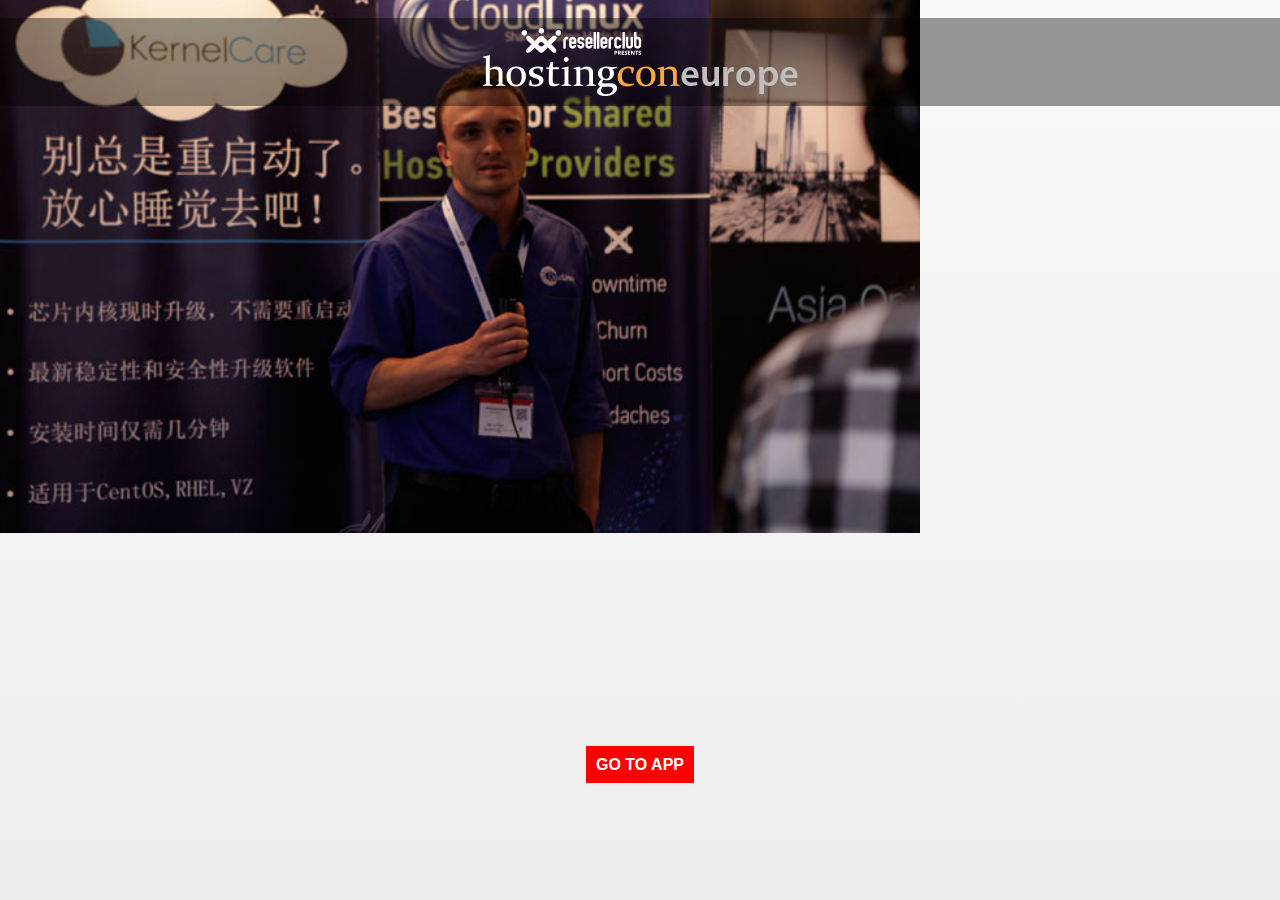
<file: platforms/android/assets/www/index.html>
<!DOCTYPE html> 
<html>
<head>
<meta charset="utf-8">
<title>RC Hostingcon</title>
<link href="style1.css" rel="stylesheet" type="text/css">
<link href="jquery-mobile/jquery.mobile-1.3.0.min.css" rel="stylesheet" type="text/css"/>
<link href='http://fonts.googleapis.com/css?family=Open+Sans:400,300,700' rel='stylesheet' type='text/css'>
<link rel="stylesheet" href="smoothslides.theme.css">
<script src="jquery-mobile/jquery-1.8.3.min.js" type="text/javascript"></script>
<script src="jquery-mobile/jquery.mobile-1.3.0.min.js" type="text/javascript"></script>
<script type="text/javascript" charset="utf-8" src="cordova.js"></script>
<script>
$(document).ready(function(){
	$(".navigationback").hide();
                $(".lines-button.x").click(function(){
                    $(".lines-button").toggleClass("close");					
                });
				$('.lines-button').click(function() {                                
				$('.navigationback').slideToggle('medium');
				var cur_img = $(this).attr('src');
			});
            });
function hidenav() {
	$(document).ready(function(){
		$(".navigationback").slideUp();
		$(".lines-button").toggleClass("close");
	});
}
</script>
<script type="text/javascript" charset="utf-8">
		document.addEventListener('deviceready', function() {

			document.addEventListener("backbutton", ShowExitDialog, false);
		
		}, false);
        function exitFromApp()
        {
            console.log("in button");
            navigator.app.exitApp();
        }
		function ShowExitDialog() {
        navigator.notification.confirm(
                ("Do you want to Exit?"), // message
                alertexit, // callback
                'RCHC', // title
                'YES,NO,GO BACK' // buttonName
        )
		function alertexit(button){

        if(button=="1" || button==1)
        {
            navigator.app.exitApp();
        }
        if(button=="3" || button==3)
        {
            navigator.app.backHistory();
        }
	}

    }
</script>
</head> 
<body>
	<script type="text/javascript" src="smoothslides.min.js"></script>
	<script type="text/javascript" src="smoothslides.js"></script>
	<script type="text/javascript">
		/* wait for images to load */
		$(window).load( function() {
			$(document).smoothSlides({
			duration: 5000,
			navigation: false,
			pagination: false,
			effect: 'panRight',
			effectEasing: 'ease-in-out'
			/* options seperated by commas */
			});
		});
		$(document).ready(function(){
		$( "body" ).click(function() {
			$.mobile.loadPage( "../www/index4.html");
		  });
		  });
	</script>
	<script>
	$(document).on("pagecreate",function(event){
	  $(window).on("orientationchange",function(){
	    console.log(window.orientation);
		if(window.orientation == 0)
		{
		  $(".ss-slide").css({"width":"800px","height":"100%","overflow":"hidden"});
		}
		else
		{
		  $(".ss-slide").css({"width":"600px","height":"100%","overflow":"hidden"});
		}
	  });                   
	});
	</script>
<style>
			.gosite{ position: absolute;top: 85%; z-index: 999; text-align: center; width: 100%; }
			.gosite a{ background: red; padding: 10px; text-decoration: none; color: #fff!important;}
			.img1{ background:url('images/11.JPG') no-repeat; width:700px; height: 600px; overflow: hidden;}
			.img2{ background:url('images/12.JPG') no-repeat; width:700px; height: 600px; overflow: hidden;}
			.img3{ background:url('images/13.JPG') no-repeat; width:700px; height: 600px; overflow: hidden;}
			.ss-slide{width:800px; height:100%; overflow:hidden;}
</style>
<div id="wrapper">
			<div style="text-align: center;width: 100%;position: absolute;top: 2%;z-index: 999;background: rgba(0,0,0,0.4);padding: 10px 0;"><img src="images/logo.png"/></div>
			<div class="demo-centering">
				<!-- markup for slideshow -->
				<div class="ss-slides">
						<div class="ss-slide">
							<img src="images/11.JPG" width="100%" height="100%"/>
						</div>
						<div class="ss-slide">
							<img src="images/12.JPG" width="100%" height="100%"/>
						</div>
						<div class="ss-slide">
							<img src="images/13.JPG" width="100%" height="100%"/>
						</div>
						<div class="ss-slide">
							<img src="images/11.JPG" width="100%" height="100%"/>
						</div>
						<div class="ss-slide" >
							<img src="images/12.JPG" width="100%" height="100%"/>
						</div>						
				</div>
			</div>
			<div class="gosite"><a href="index4.html" rel="external">GO TO APP</a></div>
</div>
</body>
</html>
</file>
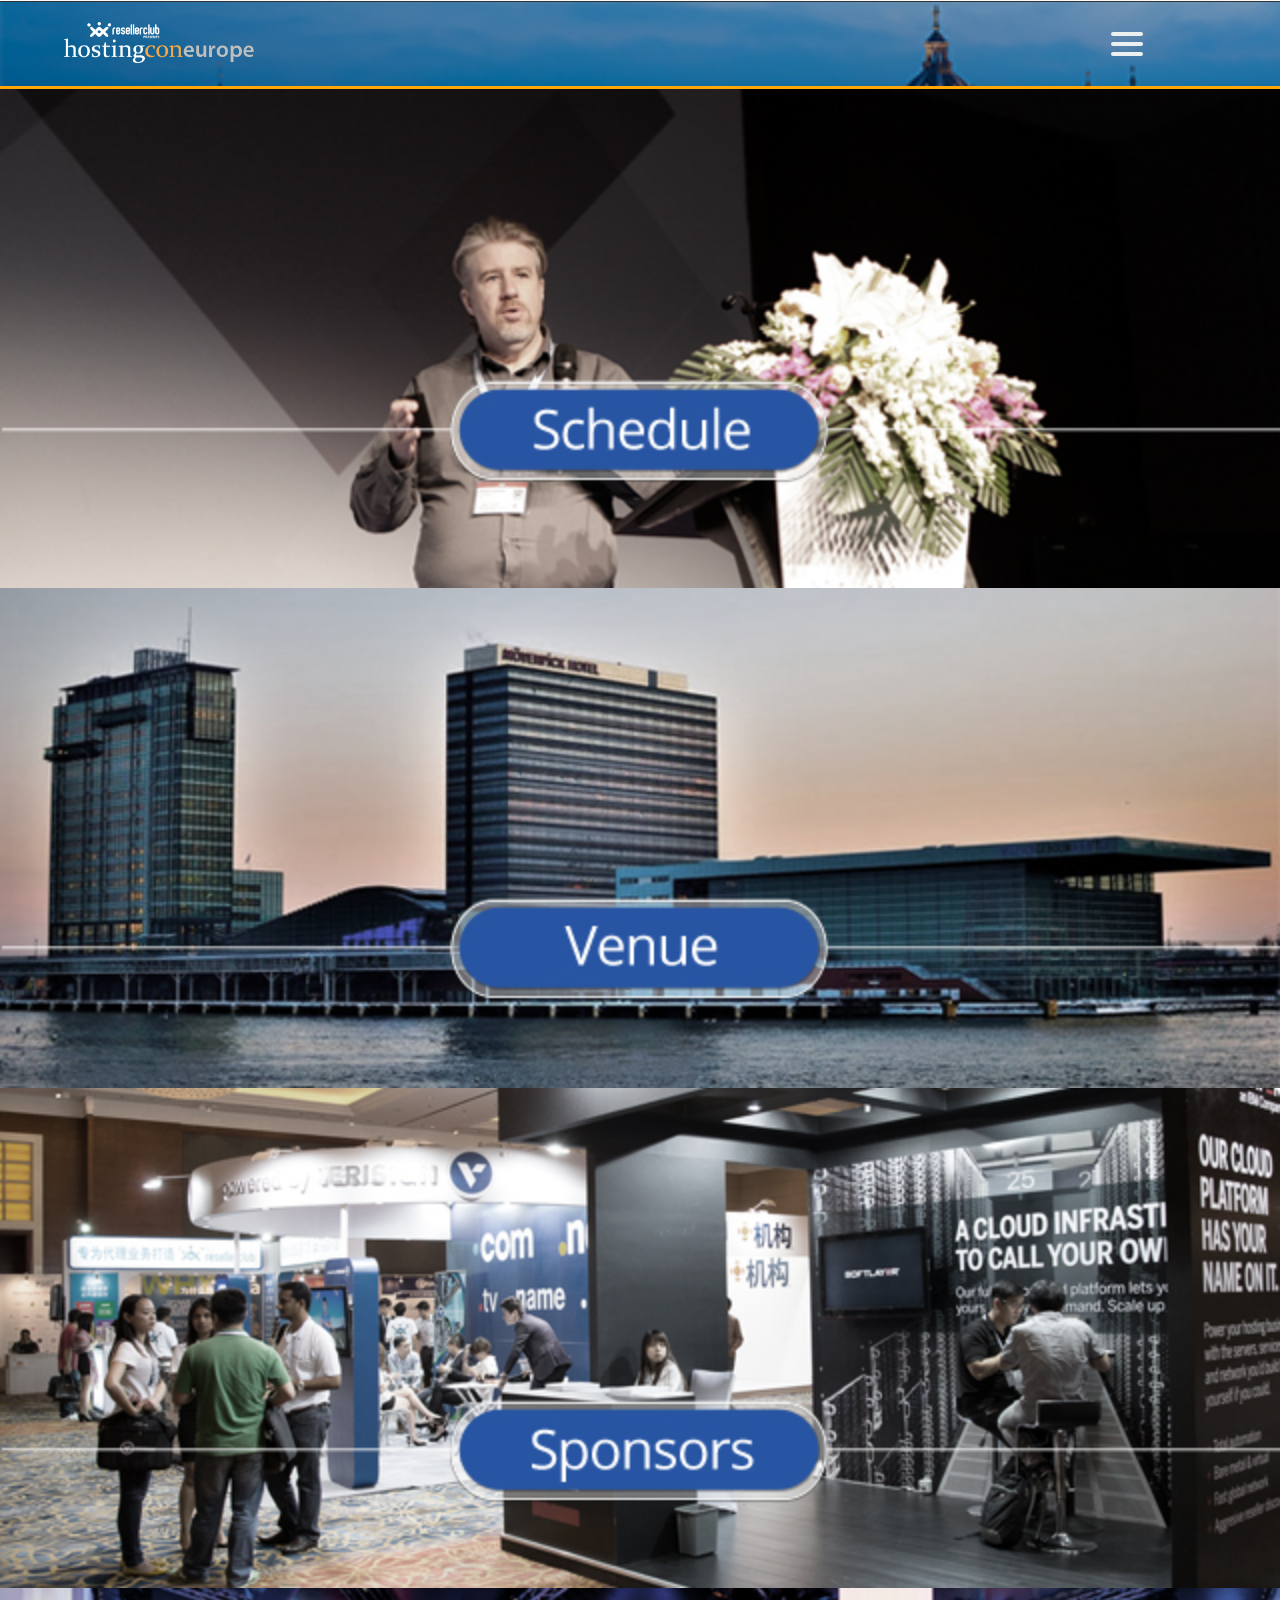
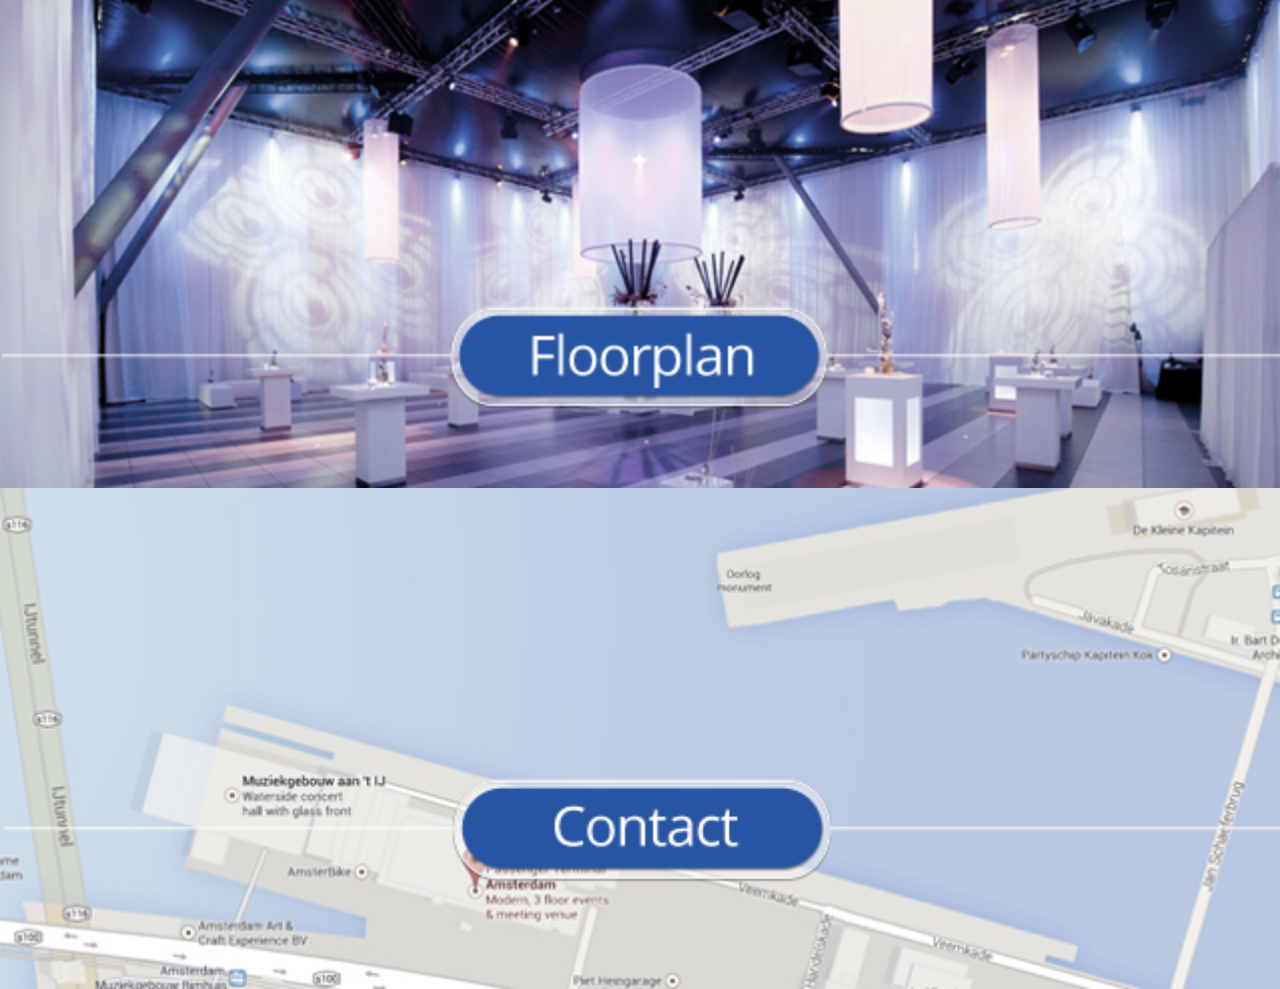
<file: platforms/android/assets/www/index4.html>
<!DOCTYPE html> 
<html>
<head>
<meta charset="utf-8">
<meta name="viewport" content="width=device-width, user-scalable=no" />
<title>RC Hostingcon</title>
<link href="style1.css" rel="stylesheet" type="text/css">
<link href="jquery-mobile/jquery.mobile-1.3.0.min.css" rel="stylesheet" type="text/css"/>
<link href='http://fonts.googleapis.com/css?family=Open+Sans:400,300,700' rel='stylesheet' type='text/css'>
<script src="jquery-mobile/jquery-1.8.3.min.js" type="text/javascript"></script>
<script src="jquery-mobile/jquery.mobile-1.3.0.min.js" type="text/javascript"></script>
<script type="text/javascript" charset="utf-8" src="cordova.js"></script>
<script type="text/javascript" charset="utf-8" src="PushNotification.js"></script>
<script>
/*$(document).ready(function(){
	$(".navigationback").hide();
                $(".lines-button.x").click(function(){
                    $(".lines-button").toggleClass("close");					
                });
				$('.lines-button').click(function() {                                
				$('.navigationback').slideToggle('medium');
				var cur_img = $(this).attr('src');
			});
            }); */
function hidenav() {
	$(document).ready(function(){
		$(".navigationback").slideUp();
		$(".lines-button").toggleClass("close");
	});
}
</script>
<script type="text/javascript" charset="utf-8">
		document.addEventListener('deviceready', function() {

			document.addEventListener("backbutton", ShowExitDialog, false);
		
		}, false);
		function init() {
			document.addEventListener("deviceready", initPushwoosh, true);
			//rest of the code
		}
        function exitFromApp()
        {
            console.log("in button");
            navigator.app.exitApp();
        }
		function ShowExitDialog() {
        navigator.notification.confirm(
                ("Do you want to Exit?"), // message
                alertexit, // callback
                'RCHC', // title
                'YES,NO,GO BACK' // buttonName
        )
		function alertexit(button){

        if(button=="1" || button==1)
        {
            navigator.app.exitApp();
        }
        if(button=="3" || button==3)
        {
            navigator.app.backHistory();
        }
	}

    }
	function initPushwoosh()
{
    var pushNotification = window.plugins.pushNotification;
 
    //set push notifications handler
    document.addEventListener('push-notification', function(event) {
        var title = event.notification.title;
        var userData = event.notification.userdata;
                                 
        if(typeof(userData) != "undefined") {
            console.warn('user data: ' + JSON.stringify(userData));
        }
                                     
        alert(title);
    });
 
    //initialize Pushwoosh with projectid: "GOOGLE_PROJECT_ID", appid : "PUSHWOOSH_APP_ID". This will trigger all pending push notifications on start.
    pushNotification.onDeviceReady({ projectid: "401525203305", appid : "7FF98-C5B3B" });
 
    //register for pushes
    pushNotification.registerDevice(
        function(status) {
            var pushToken = status;
            console.warn('push token: ' + pushToken);
        },
        function(status) {
            console.warn(JSON.stringify(['failed to register ', status]));
        }
    );
}
</script>
</head> 
<body onload="init();">
<div data-role="page" id="page" class="ui-responsive-panel">
		<div data-role="panel" id="defaultpanel" data-theme="d" data-display="push" data-position="right">
                <div data-role="controlgroup" data-corners="false">
                	<a href="#page" data-role="button" data-direction="reverse" data-rel="close">Home</a>
                    <a href="#page2" data-role="button" data-direction="reverse">Schedule</a>
                    <a href="#page3" data-role="button" data-direction="reverse">Venue</a>
                    <a href="#page4" data-role="button" data-direction="reverse">Sponsors</a>                    
					<a href="#page6" data-role="button" data-direction="reverse">Floorplan</a>
					<a href="#page7" data-role="button" data-direction="reverse">Live Feed</a>
					<a href="#page5" data-role="button" data-direction="reverse">Contact Us</a>                    				
                </div>
				<p style="position: relative;top: 10px;margin: 15px 15px 0 0; color: #fff; text-align: center; font: 400 12px 'Open Sans', sans-serif; text-shadow: none;">© 2014 ResellerClub.com</p> 
				<p style="position: relative;top: 10px;margin: 0px 15px 0 0; color: #fff; text-align: center; font: 400 12px 'Open Sans', sans-serif; text-shadow: none;">All Rights Reserved</p>
		</div>
        <div id="masthead" class="site-header padleft" role="banner" data-role="header" data-position="fixed" data-tap-toggle="false">
                            <div class="header-main lfloat">
                                <a href="#page" data-transition="slide" rel="home" onclick="hidenav();"><img src="images/logo.png" alt="Home" title="Home" width="190px"></a>                            
                            </div>
                        <div id="menubutton" class="lines-button x">
                        <a href="#defaultpanel"><span class="lines"></span></a>
                          </div>                          
                            <div class="clear"></div>
        </div>
        <div data-role="content" style="padding: 0;">	
            <ul class="homecontent">
            	<a href="#page2" data-transition="slide">
                    <li><img src="images/schedulehome.jpg" width="100%" />
                    </li>
                </a>
                <a href="#page3" data-transition="slide">
                    <li><img src="images/venuehome.jpg" width="100%" />
                    </li>
                </a>
                <a href="#page4" data-transition="slide">
                    <li><img src="images/sponsorhome.jpg" width="100%" />
                    </li>
                </a>
                <a href="#page6" data-transition="slide">
                    <li><img src="images/floorplanhome.jpg" width="100%" />
                    </li>
                </a>
                <a href="#page5" data-transition="slide">
                    <li><img src="images/contacthome.jpg" width="100%" />
                    </li>
                </a>
            </ul>
		</div>
</div>

<div data-role="page" id="page2">
	<div data-role="panel" id="defaultpanel" data-theme="d" data-display="push" data-position="right">
                <div data-role="controlgroup" data-corners="false">
                	<a href="#page" data-role="button" data-direction="reverse" >Home</a>
                    <a href="#page2" data-role="button" data-direction="reverse" data-rel="close">Schedule</a>
                    <a href="#page3" data-role="button" data-direction="reverse">Venue</a>
                    <a href="#page4" data-role="button" data-direction="reverse">Sponsors</a>                    
					<a href="#page6" data-role="button" data-direction="reverse">Floorplan</a>
					<a href="#page7" data-role="button" data-direction="reverse">Live Feed</a>
					<a href="#page5" data-role="button" data-direction="reverse">Contact Us</a>                    				
                </div>
				<p style="position: relative;top: 10px;margin: 15px 15px 0 0; color: #fff; text-align: center; font: 400 12px 'Open Sans', sans-serif; text-shadow: none;">© 2014 ResellerClub.com</p> 
				<p style="position: relative;top: 10px;margin: 0px 15px 0 0; color: #fff; text-align: center; font: 400 12px 'Open Sans', sans-serif; text-shadow: none;">All Rights Reserved</p>
		</div>
	<div id="masthead1" class="site-header leftzero clear" data-role="header" data-position="fixed" data-tap-toggle="false">
                            <div class="header-main lfloat">
                            	<a href="#page" data-icon="back" onclick="hidenav();" data-direction="reverse"><img src="images/icon-ios7-arrow-back-128.png" width="40px" style="float: left;;"/><img src="images/logo.png" alt="Home" title="Home" width="190px"></a>                            
                            </div>
                        <div id="menubutton" class="lines-button x">
                        <a href="#defaultpanel">
                            <span class="lines"></span></a>
      </div>                          
                            <div class="clear"></div>
  </div>
  
         <script>
         $(function(){
    $('.tab-section').hide();
    $('#tabs a').bind('click', function(e){
        $('#tabs a.current').removeClass('current');
        $('.tab-section:visible').hide();
        $(this.hash).show();
        $(this).addClass('current');
        e.preventDefault();
    }).filter(':first').click();
});
$(function() {
			$(".tabrow li").click(function(e) {
			  e.preventDefault();
			  $(".tabrow li").removeClass("selected");
			  $(this).addClass("selected");
			});
});
</script>
	<div data-role="content" id="post-24" >
            <div class="schleft">
                <div id="tabs" >
                    <ul class="tabrow">
                        <li class="selected"><a href="#tab-1">DAY 1</a></li>
                        <li><a href="#tab-2">DAY 2</a></li>
                    </ul>
                    <div id="tab-1" class="tab-section">
                            <div class="details1"><div class="timing">8:30 AM</div><div class="schtext">Registration & Exhibition Hall Opens</div><div class="schtext">Coffee Break</div></div>
                            <div class="details1"><div class="timing">9:30 AM</div><div class="schtext1">Opening & Keynote Session</div></div>
                            <div class="details1"><div class="timing">11:00 AM</div><div class="schtext">Session 1a</div><div class="schtext">Session 1b</div></div>
                            <div class="details1"><div class="timing">12:00 PM</div><div class="schtext1">Lunch</div></div>
                            <div class="details1"><div class="timing">1:00 PM</div><div class="schtext">Session 2a</div><div class="schtext">Session 2b</div></div>
                            <div class="details1"><div class="timing">2:00 PM</div><div class="schtext">Session 3a</div><div class="schtext">Session 3b</div></div>
                            <div class="details1"><div class="timing">3:00 PM</div><div class="schtext1">Coffee Break</div></div>
                            <div class="details1"><div class="timing">2:00 PM</div><div class="schtext">Session 4a</div><div class="schtext">Session 4b</div></div>
                            <div class="detailslas"><div class="timing">4:30 - 6:30 PM</div><div class="schtext1">Opening Reception – Networking Event (in EXPO Hall)</div></div>
                    </div>
                    <div id="tab-2" class="tab-section">
                        <div class="details1"><div class="timing">8:30 AM</div><div class="schtext">Registration & Exhibition Hall Opens</div><div class="schtext">Coffee Break</div></div>
                            <div class="details1"><div class="timing">9:00 AM</div><div class="schtext1">Keynote Session</div></div>
                            <div class="details1"><div class="timing">10:00 AM</div><div class="schtext">Session 5a</div><div class="schtext">Session 5b</div></div>
                            <div class="details1"><div class="timing">11:00 AM</div><div class="schtext">Session 6a</div><div class="schtext">Session 6b</div></div>
                            <div class="details1"><div class="timing">12:00 PM</div><div class="schtext1">Lunch</div></div>
                            <div class="details1"><div class="timing">1:00 PM</div><div class="schtext">Session 7a</div><div class="schtext">Session 7b</div></div>
                            <div class="details1"><div class="timing">2:00 PM</div><div class="schtext">Session 8a</div><div class="schtext">Session 8b</div></div>
                            <div class="details1"><div class="timing">3:00 PM</div><div class="schtext1">Coffee Break</div></div>
                            <div class="details1"><div class="timing">3:30 PM (in Keynote Hall):</div><div class="schtext1">Raffle Giveaway</div></div>
                            <div class="detailslas"><div class="timing">4:30 PM</div><div class="schtext1">Conference ends</div></div>
                    </div>
                </div>
            </div>	
	</div>
</div>
<div data-role="page" id="page3">
	<div data-role="panel" id="defaultpanel" data-theme="d" data-display="push" data-position="right">
                <div data-role="controlgroup" data-corners="false">
                	<a href="#page" data-role="button" data-direction="reverse" >Home</a>
                    <a href="#page2" data-role="button" data-direction="reverse">Schedule</a>
                    <a href="#page3" data-role="button" data-direction="reverse" data-rel="close">Venue</a>
                    <a href="#page4" data-role="button" data-direction="reverse">Sponsors</a>                    
					<a href="#page6" data-role="button" data-direction="reverse">Floorplan</a>
					<a href="#page7" data-role="button" data-direction="reverse">Live Feed</a>
					<a href="#page5" data-role="button" data-direction="reverse">Contact Us</a>                    				
                </div>
				<p style="position: relative;top: 10px;margin: 15px 15px 0 0; color: #fff; text-align: center; font: 400 12px 'Open Sans', sans-serif; text-shadow: none;">© 2014 ResellerClub.com</p> 
				<p style="position: relative;top: 10px;margin: 0px 15px 0 0; color: #fff; text-align: center; font: 400 12px 'Open Sans', sans-serif; text-shadow: none;">All Rights Reserved</p>
		</div>
	<div id="masthead1" class="site-header leftzero" role="banner" data-role="header" data-position="fixed" data-tap-toggle="false">
                            <div class="header-main lfloat">
                            	<a href="#page" data-icon="back" onclick="hidenav();" data-direction="reverse"><img src="images/icon-ios7-arrow-back-128.png" width="40px" style="float: left;;"/><img src="images/logo.png" alt="Home" title="Home" width="190px"></a>                            
                            </div>
                        <div id="menubutton" class="lines-button x">
                        <a href="#defaultpanel">
                            <span class="lines"></span></a>
                          </div>                          
                            <div class="clear"></div>
  </div>
	<div data-role="content" id="post-84">	
		<link href='jquery-mobile/responsiveslides.css' rel='stylesheet' type='text/css' />
<script src="jquery-mobile/responsiveslides.min.js" type="text/javascript"></script>
<script>
$(document).ready(function(){
  $("#slider").responsiveSlides({
 auto: true,             // Boolean: Animate automatically, true or false
  speed: 500,            // Integer: Speed of the transition, in milliseconds
  timeout: 4000,          // Integer: Time between slide transitions, in milliseconds
  pager: false,           // Boolean: Show pager, true or false
  nav: false,             // Boolean: Show navigation, true or false
  random: false,          // Boolean: Randomize the order of the slides, true or false
  pause: false,           // Boolean: Pause on hover, true or false
  pauseControls: true,    // Boolean: Pause when hovering controls, true or false
  prevText: "Previous",   // String: Text for the "previous" button
  nextText: "Next",       // String: Text for the "next" button
  maxwidth: "",           // Integer: Max-width of the slideshow, in pixels
  navContainer: "",       // Selector: Where controls should be appended to, default is after the 'ul'
  manualControls: "",     // Selector: Declare custom pager navigation
  namespace: "rslides",   // String: Change the default namespace used
  before: function(){},   // Function: Before callback
  after: function(){},    // Function: After callback
});
  });
</script>
            <div class="attendrightnew1">
            <div class="atitlelite"><span class="atitle">Venue</span></div> 
         <div class="venuewrap">
         <ul id="slider" class="rslides">
            <li><img src="images/slider12.jpg" /></li>
            <li><img src="images/1.jpg" /></li>
            <li><img src="images/2.jpg" /></li>
            <li><img src="images/3.jpg" /></li>
        </ul>
       </div>
       </div>
            <div class="attendleft">                
                <div class="acontent_venue">An aesthetically pleasing example of modern architecture, the PTA is located within easy walking distance of the city centre and offers easy accessibility via train, tram and car. Its glass structure creates a transparent and open ambiance, with beautiful views of the IJ River and plenty of networking space.</div>
                <div class="acontent_venue">The PTA (Passenger Terminal Amsterdam) was opened in 1970 to provide a dock and welcome center for over 150cruise ships arriving in the Netherlands each year, and it continues to play a vital role in welcoming 300,000 visitors to Amsterdam annually. The building was redesigned in 1997 and was built to represent the convergence of land and water, making it the first successful, multi-functional terminal in Europe. It’s a beautiful example of modern architecture set in a historical location, and a perfect location for conferences of all sizes.</div>              
                </div>	
	</div>
</div>

<div data-role="page" id="page4">
	<div data-role="panel" id="defaultpanel" data-theme="d" data-display="push" data-position="right">
                <div data-role="controlgroup" data-corners="false">
                	<a href="#page" data-role="button" data-direction="reverse" >Home</a>
                    <a href="#page2" data-role="button" data-direction="reverse">Schedule</a>
                    <a href="#page3" data-role="button" data-direction="reverse" >Venue</a>
                    <a href="#page4" data-role="button" data-direction="reverse" data-rel="close">Sponsors</a>                    
					<a href="#page6" data-role="button" data-direction="reverse">Floorplan</a>
					<a href="#page7" data-role="button" data-direction="reverse">Live Feed</a>
					<a href="#page5" data-role="button" data-direction="reverse">Contact Us</a>                    				
                </div>
				<p style="position: relative;top: 10px;margin: 15px 15px 0 0; color: #fff; text-align: center; font: 400 12px 'Open Sans', sans-serif; text-shadow: none;">© 2014 ResellerClub.com</p> 
				<p style="position: relative;top: 10px;margin: 0px 15px 0 0; color: #fff; text-align: center; font: 400 12px 'Open Sans', sans-serif; text-shadow: none;">All Rights Reserved</p>
		</div>
	<div id="masthead1" class="site-header leftzero" role="banner" data-role="header" data-position="fixed" data-tap-toggle="false">
                            <div class="header-main lfloat">
                            	<a href="#page" data-icon="back" onclick="hidenav();" data-direction="reverse"><img src="images/icon-ios7-arrow-back-128.png" width="40px" style="float: left;;"/><img src="images/logo.png" alt="Home" title="Home" width="190px"></a>                            
                            </div>
                        <div id="menubutton" class="lines-button x">
                        <a href="#defaultpanel">
                            <span class="lines"></span></a>
                          </div>                          
                            <div class="clear"></div>
  </div>
<div id="post-20" class="ui-content">
   
    <div class="e_logos">
            <div class="exhibit_title1"><span class="atitle2">Sponsors</span>
                            <div class="exhi_home1 lfloat clear"><a class="#"/*inline cboxElement*/ href="#" ><div class="logo_title">Organiser</div><img src="images/resellerlogo.jpg"></a></div>
                            <div class="exhi_home1 lfloat rzero"><a class="#"/*inline cboxElement*/ href="#" ><div class="logo_title">Diamond</div><img src="images/leaseweb.jpg"></a></div>
                            <div class="exhi_home1 clear lfloat"><a class="#"/*inline cboxElement*/ href="#" ><div class="logo_title">Gold</div><img src="images/cpanel.jpg"></a></div>
                            <div class="exhi_home1 lfloat rzero"><a class="#"/*inline cboxElement*/ href="#" ><div class="logo_title">Gold</div><img src="images/dudamobile.jpg"></a></div>
                            <div class="exhi_home1 clear lfloat"><a class="#"/*inline cboxElement*/ href="#" ><div class="logo_title">Silver</div><img src="images/marketlogo.jpg"></a></div>
                            <div class="exhi_home1 lfloat rzero"><a class="#"/*inline cboxElement*/ href="#" ><div class="logo_title">Silver</div><img src="images/nsfocus.jpg"></a></div>
                             <div class="exhi_home1 lfloat clear"><a class="#"/*inline cboxElement*/ href="#" ><div class="logo_title">Silver</div><img src="images/cloudlinux.jpg"></a></div>
                            <div class="exhi_home1 lfloat rzero"><a class="#"/*inline cboxElement*/ href="#" ><div class="logo_title">Silver</div><img src="images/gomobi.jpg"></a></div>
                             <div class="exhi_home1 lfloat clear"><a class="#"/*inline cboxElement*/ href="#" ><div class="logo_title">Silver</div><img src="images/interworx.jpg"></a></div>
                            <div class="exhi_home1 lfloat rzero"><a class="#"/*inline cboxElement*/ href="#" ><div class="logo_title">Silver</div><img src="images/epages.jpg"></a></div>
                             <div class="exhi_home1 lfloat clear"><a class="#"/*inline cboxElement*/ href="#" ><div class="logo_title">Silver</div><img src="images/soft.jpg"></a></div>
                             
            </div>
			</div><div class="floor1" data-content="Here is a caption"><a class="group1" href="images/floor1.jpg" title="View Floorplan"><div class="overlay"><div class="overlay_text">VIEW FLOORPLAN</div>
                        
                    </div></a>
            <a class="group1" href="images/floor2.jpg" title="Promenade Deck" style="display: none;"></a></div>
    
</div>

</div>

	
</div>

</div>
            
<div data-role="page" id="page5">
	<div data-role="panel" id="defaultpanel" data-theme="d" data-display="push" data-position="right">
                <div data-role="controlgroup" data-corners="false">
                	<a href="#page" data-role="button" data-direction="reverse" >Home</a>
                    <a href="#page2" data-role="button" data-direction="reverse">Schedule</a>
                    <a href="#page3" data-role="button" data-direction="reverse">Venue</a>
                    <a href="#page4" data-role="button" data-direction="reverse" >Sponsors</a>                    
					<a href="#page6" data-role="button" data-direction="reverse">Floorplan</a>
					<a href="#page7" data-role="button" data-direction="reverse">Live Feed</a>
					<a href="#page5" data-role="button" data-direction="reverse" data-rel="close">Contact Us</a>                    				
                </div>
				<p style="position: relative;top: 10px;margin: 15px 15px 0 0; color: #fff; text-align: center; font: 400 12px 'Open Sans', sans-serif; text-shadow: none;">© 2014 ResellerClub.com</p> 
				<p style="position: relative;top: 10px;margin: 0px 15px 0 0; color: #fff; text-align: center; font: 400 12px 'Open Sans', sans-serif; text-shadow: none;">All Rights Reserved</p>
		</div>
	<div id="masthead1" class="site-header leftzero" role="banner" data-role="header" data-position="fixed" data-tap-toggle="false">
                            <div class="header-main lfloat">
                            	<a href="#page" data-icon="back" onclick="hidenav();" data-direction="reverse"><img src="images/icon-ios7-arrow-back-128.png" width="40px" style="float: left;;"/><img src="images/logo.png" alt="Home" title="Home" width="190px"></a>                            
                            </div>
                        <div id="menubutton" class="lines-button x">
                        <a href="#defaultpanel">
                            <span class="lines"></span></a>
                          </div>                          
                            <div class="clear"></div>
  </div>
	<div data-role="content" id="post-84">	
		            <div class="contactleft">
                <div class="atitlelite">Contact <span class="atitle">Us</span></div>
                <div class="contact_detail">
                    <div class="contact_wrap">
                        <div class="contact_left">
                            <div class="contact_title">Telephone:</div>
                            <div class="cont_content">(513) 322-5600 [Within USA]<br />
                                                        (877) 463-8468 [Within USA]<br />
                                                        +1 (513) 322-5600 [International]<br />
                                                        +91 (22) 3079 7637
                            </div>
                            <div class="contact_title">Address:</div>
                            <div class="cont_content">iNET Interactive<br />
                                                        9100 West Chester Towne Centre Road<br />
                                                        Suite 200<br />
                                                        West Chester, OH 45069<br />
                            </div>
                        </div>
                        <div class="contact_right">
                            <div class="contact_title">Fax:</div>
                            <div class="cont_content">(513) 322-5601 [Within USA]<br />
                                                        +1 (513) 322-5601 [International]<br />
                            </div>
                            <div class="contact_title">General Questions Email:</div>
                            <div class="cont_content"><a href="mailto:&#105;&#110;&#102;&#111;&#064;&#104;&#111;&#115;&#116;&#105;&#110;&#103;&#099;&#111;&#110;&#046;&#099;&#111;&#109;">&#105;&#110;&#102;&#111;&#064;&#104;&#111;&#115;&#116;&#105;&#110;&#103;&#099;&#111;&#110;&#046;&#099;&#111;&#109;</a><br />
                                                      For HostingCon China, Europe & India:<a href="mailto:&#105;&#110;&#102;&#111;&#064;&#114;&#099;&#045;&#104;&#111;&#115;&#116;&#105;&#110;&#103;&#099;&#111;&#110;&#046;&#099;&#111;&#109;">&#105;&#110;&#102;&#111;&#064;&#114;&#099;&#045;&#104;&#111;&#115;&#116;&#105;&#110;&#103;&#099;&#111;&#110;&#046;&#099;&#111;&#109;</a><br />
                            </div>
                        </div>
                    </div>
                </div>
            </div>		
	</div>
	</div>

<div data-role="page" id="page6" >
	<div data-role="panel" id="defaultpanel" data-theme="d" data-display="push" data-position="right">
                <div data-role="controlgroup" data-corners="false">
                	<a href="#page" data-role="button" data-direction="reverse" >Home</a>
                    <a href="#page2" data-role="button" data-direction="reverse">Schedule</a>
                    <a href="#page3" data-role="button" data-direction="reverse">Venue</a>
                    <a href="#page4" data-role="button" data-direction="reverse">Sponsors</a>                    
					<a href="#page6" data-role="button" data-direction="reverse" data-rel="close">Floorplan</a>
					<a href="#page7" data-role="button" data-direction="reverse">Live Feed</a>
					<a href="#page5" data-role="button" data-direction="reverse">Contact Us</a>                    				
                </div>
				<p style="position: relative;top: 10px;margin: 15px 15px 0 0; color: #fff; text-align: center; font: 400 12px 'Open Sans', sans-serif; text-shadow: none;">© 2014 ResellerClub.com</p> 
				<p style="position: relative;top: 10px;margin: 0px 15px 0 0; color: #fff; text-align: center; font: 400 12px 'Open Sans', sans-serif; text-shadow: none;">All Rights Reserved</p>
		</div>
	<div id="masthead1" class="site-header leftzero" role="banner" data-role="header" data-position="fixed" data-tap-toggle="false">
                            <div class="header-main lfloat">
                           	  <a href="#page" data-icon="back" onclick="hidenav();" data-direction="reverse"><img src="images/icon-ios7-arrow-back-128.png" width="40px" style="float: left;;"/><img src="images/logo.png" alt="Home" title="Home" width="190px"></a>                            
                            </div>
                        <div id="menubutton" class="lines-button x">
                        <a href="#defaultpanel">
                            <span class="lines"></span></a>
                          </div>                          
                            <div class="clear"></div>
  </div>
	<div data-role="content" id="post-24">
            <div class="schleft">
                <div class="atitlesch"><span class="atitle">Floorplan</span></div>
                <div class="floor_1"><img src="images/floorss1.jpg" /></div><div style="font: 400 1.2em 'Open Sans', sans-serif; color: #fff; clear: both; text-align: center; margin-top: 10px;">MAIN DECK</div>
				<div class="floor_1"><img src="images/floor2ss.jpg" /></div><div style="font: 400 1.2em 'Open Sans', sans-serif; color: #fff; clear: both; text-align: center; margin-top: 10px;">PROMENADE DECK</div>
                
            </div>		
	</div>
</div>
<div data-role="page" id="page7">
	
	<div data-role="panel" id="defaultpanel" data-theme="d" data-display="push" data-position="right">
                <div data-role="controlgroup" data-corners="false">
                	<a href="#page" data-role="button" data-direction="reverse" data-rel="close">Home</a>
                    <a href="#page2" data-role="button" data-direction="reverse">Schedule</a>
                    <a href="#page3" data-role="button" data-direction="reverse">Venue</a>
                    <a href="#page4" data-role="button" data-direction="reverse">Sponsors</a>                    
					<a href="#page6" data-role="button" data-direction="reverse">Floorplan</a>
					<a href="#page7" data-role="button" data-direction="reverse" data-rel="close">Live Feed</a>
					<a href="#page5" data-role="button" data-direction="reverse">Contact Us</a>                    				
                </div>
				<p style="position: relative;top: 10px;margin: 15px 15px 0 0; color: #fff; text-align: center; font: 400 12px 'Open Sans', sans-serif; text-shadow: none;">© 2014 ResellerClub.com</p> 
				<p style="position: relative;top: 10px;margin: 0px 15px 0 0; color: #fff; text-align: center; font: 400 12px 'Open Sans', sans-serif; text-shadow: none;">All Rights Reserved</p>
		</div>
	<div id="masthead1" class="site-header leftzero" role="banner" data-role="header" data-position="fixed" data-tap-toggle="false">
                            <div class="header-main lfloat">
                           	  <a href="#page" data-icon="back" onclick="hidenav();" data-direction="reverse"><img src="images/icon-ios7-arrow-back-128.png" width="40px" style="float: left;;"/><img src="images/logo.png" alt="Home" title="Home" width="190px"></a>                            
                            </div>
					<div id="menubutton" class="lines-button x">
                        <a href="#defaultpanel">						                        
                            <span class="lines"></span></a>
                          </div>                         
                            <div class="clear"></div>
  </div>
	<div data-role="content" id="post-feed" >
            <div class="schleft">
                <div class="atitlesch"><span class="atitle">Live Feed</span></div>
                <div class="pageWrapper contactPageWrapper">
						<!-- map starts -->
						<center><div class="contactMapWrapper">
						 
						 <a class="twitter-timeline" data-dnt="true" href="https://twitter.com/hostingcon" data-widget-id="497290495769321473" >Tweets by @hostingcon</a>
<script>!function(d,s,id){var js,fjs=d.getElementsByTagName(s)[0],p=/^http:/.test(d.location)?'http':'https';if(!d.getElementById(id)){js=d.createElement(s);js.id=id;js.src=p+"://platform.twitter.com/widgets.js";fjs.parentNode.insertBefore(js,fjs);}}(document,"script","twitter-wjs");</script>
						</div></center>
						<!-- map ends --> 
				</div>
                
            </div>		
	</div>
</div>

</body>
</html>
</file>
<file: platforms/android/assets/www/style1.css>
@charset "utf-8";
/* CSS Document */
html, body, div, span, object, iframe,
h1, h2, h3, h4, h5, h6, p, blockquote, pre,
abbr, address, cite, code,
del, dfn, em, img, ins, kbd, q, samp,
small, strong, sub, sup, var,
b, i,
dl, dt, dd, ol, ul, li,
fieldset, form, label, legend,
table, caption, tbody, tfoot, thead, tr, th, td,
article, aside, canvas, details, figcaption, figure, 
footer, header, hgroup, menu, nav, section, summary,
time, mark, audio, video {
    margin:0;
    padding:0;
    border:0;
    outline:0;
    font-size:100%;
    vertical-align:baseline;
    background:transparent;
}

article,aside,details,figcaption,figure,
footer,header,hgroup,menu,nav,section { 
    display:block;
}

nav ul {
    list-style:none;
}

blockquote, q {
    quotes:none;
}

blockquote:before, blockquote:after,
q:before, q:after {
    content:'';
    content:none;
}

a {
    margin:0;
    padding:0;
    font-size:100%;
    vertical-align:baseline;
    background:transparent;
}

/* change colours to suit your needs */
ins {
    background-color:#ff9;
    color:#000;
    text-decoration:none;
}

/* change colours to suit your needs */
mark {
    background-color:#ff9;
    color:#000; 
    font-style:italic;
    font-weight:bold;
}

del {
    text-decoration: line-through;
}

abbr[title], dfn[title] {
    border-bottom:1px dotted;
    cursor:help;
}

table {
    border-collapse:collapse;
    border-spacing:0;
}

/* change border colour to suit your needs */
hr {
    display:block;
    height:1px;
    border:0;   
    border-top:1px solid #cccccc;
    margin:1em 0;
    padding:0;
}

input, select {
    vertical-align:middle;
}


body {
    line-height:0; z-index:1; background: #000;
}
.wrapper{ width: 90%;}
.ui-bar-a{ background:#00152e; border:none;}
#masthead{background: #000 url(images/homeback.jpg) no-repeat top; background-size:cover; padding: 20px 0 20px 0; border-bottom: 3px rgb(255, 167, 6) solid; width: 95.3%; position: fixed; top: 0;}
#masthead1{background: #000 url(images/homeback.jpg) no-repeat top; background-size:cover; padding: 20px 0 20px 0; border-bottom: 3px rgb(255, 167, 6) solid; width: 100%; position: fixed; top: 0;}
.lines-button.x{display: none;}
.lines-button.x{display: block;}
.ui-mobile [data-role="dialog"], .ui-page, .ui-mobile .ui-page-active {
      overflow: hidden;
      -webkit-backface-visibility: hidden;
}
#menubutton {
  display: block;
  background: none;
  width: 15%; float: right;
}
#defaultpanel{width:17em; position: fixed; top: 0; background: #5393c5; z-index: 0;}
.lines-button {
  transition: .3s;
  cursor: pointer;
  border-radius: 0.57143rem;
  -webkit-border-radius: 0.57143rem;
  -moz-border-radius: 0.57143rem;
  outline: none;
  /* */
}

.ui-btn-inner{padding: 30px;}
@media all and (min-width: 36em){
	.ui-btn-inner{padding: 20px;}
}
@media all and (min-width: 50em){
	.ui-btn-inner{padding: 20px;}
}

.padleft{padding-left:5% !important;}
#menubutton a{display:block; padding: 10px 0;}
.lines-button:hover {
  opacity: 1;
}
.lines-button:active {
  transition: 0;
}

.lines {
  display: inline-block;
  width: 2em;
  height: 0.25em;
  background: #ecf0f1;
  border-radius: 3em;
  -webkit-border-radius: 3em;
  -moz-border-radius: 3em; 
  transition: 0.3s;
  position: relative;
  margin: 10px;
}
.lines:before, .lines:after {
  display: inline-block;
  width: 2em;
  height: 0.25em;
  background: #ecf0f1;
  border-radius: 3em;
  -webkit-border-radius: 3em;
  -moz-border-radius: 3em;
  transition: 0.3s;
  position: absolute;
  left: 0;
  content: '';
  -webkit-transform-origin: 0.28571rem center;
  transform-origin: 0.28571rem center;
}
.lines:before {
  top: 0.6em;
}
.lines:after {
  top: -0.6em;
}

/*.lines-button.x.close .lines {
  background: transparent;
}
.lines-button.x.close .lines:before, .lines-button.x.close .lines:after {
  -webkit-transform-origin: 50% 50%;
  transform-origin: 50% 50%;
  top: 0;
}
.lines-button.x.close .lines:before {
  -webkit-transform: rotate3d(0, 0, 1, 45deg);
  transform: rotate3d(0, 0, 1, 45deg);
}
.lines-button.x.close .lines:after {
  -webkit-transform: rotate3d(0, 0, 1, -45deg);
  transform: rotate3d(0, 0, 1, -45deg);
}*/
.header-main a img{ max-width:85%;}
.header-main{ width: 80%;}

.clear{ clear:both;}
.lfloat{ float:left;}
.rfloat{ float:right;}
.leftzero{ padding-left: 0; width:95%;}
.martop{margin-top:80px;}

/*Nav*/
.navigationback{background: #faa847; background: #faa847;position: absolute;z-index: 100;width: 100%;}
.nav{list-style-type: none;}
.navigationback ul{ margin:84px 0 0 0; border:0; padding:0; position:fixed; width:100%; top: 0;}

ul.nav li{float: left;}
ul.nav li a{padding: 10px 20px; display:block; font: 300 0.8em 'Open Sans', sans-serif;}
.menubar{display: block; width: 15%;}
    .the_menu li {
        display: block;
        clear: both;
        float: right;
        width: 100%;
        border-bottom: 1px solid #D9A108;
        background-color: #faa847;
        list-style-type: none;
        }
    .the_menu li a{
        color: #000000;
        display: block;
        text-decoration: none;
        text-align: left;
        font: 700 100% 'Open Sans', sans-serif;
        padding: 10px;
        }
.ui-link{ color: #000 !important;}
.homecontent{padding:0;}
.homecontent li{ list-style-type:none;}
.homecontent li a{  text-decoration:none;}
.schedulehome{ background:url(images/schedulehome.jpg) no-repeat; background-size:cover; height:140px; width:100%}
.venuehome{ background:url(images/venuehome.jpg) no-repeat; background-size:cover; height:140px; width:100%}
.floorplanhome{ background:url(images/floorplanhome.jpg) no-repeat; background-size:cover; height:140px; width:100%}
.contacthome{ background:url(images/contacthome.jpg) no-repeat; background-size:cover; height:140px; width:100%}
.sponsorhome{ background:url(images/sponsorhome.jpg) no-repeat; background-size:cover; height:140px; width:100%}
.homeline{ width:31.7%; border-bottom: 1px #fff solid;display: block;float: left;margin: 95px 0 0 0;}
.shometext{background-color: #2855A3;width: 35%;float: left;height: 13px;margin: 78px 0 0 0;padding: 16px 0 0 0;text-align: center;border-radius: 25px;-webkit-border-radius: 25px;-moz-border-radius: 25px; border: 3px #023793 solid;opacity: 0.9;color: #fff;
box-shadow: 0px 0px 0px 2px #fff;}

/* Footer */
.footer{ background: #00152e; overflow:hidden; line-height:1;}
.footerimg{margin: 20px; overflow: hidden;}
.footerimg img{width: 6em;}
.footertext{padding: 40px 0 0 0;}
.footerimage{ float:right;}
.footer h4 a { color: #fff !important; text-decoration: none; display:block;}

/*Schedule*/
.schleft{margin: 5.45% 0 0 0}
.atitlesch{color: #ffffff; font: 400 2em 'Open Sans', sans-serif;}
#post-24{background: url('images/schedule.jpg') no-repeat center top; -webkit-background-size: cover;-moz-background-size: cover;-o-background-size: cover;background-size: cover;}
#post-feed{background: url('images/homeback1.jpg') no-repeat center top; -webkit-background-size: cover;-moz-background-size: cover;-o-background-size: cover;background-size: cover;}

#tabs {
    width: 100%;
}

#tabs ul{display: block; opacity: 0.95;}
 
.tab-section {
    background: #ffffff;
    opacity: 0.95;
    filter: alpha(opacity=20);
    border: 5px solid #faa847;
    clear: both;
    float: left;
}

.tabrow {
		    text-align: center;
		    list-style: none;
		    overflow: hidden;
		    font-family: verdana;
		    position: relative;
                    margin: 0;
					padding:0;
		}
		.tabrow li {
			width: 50%;
		    border: 1px solid #f9941c;
                    background: #f9941c;
		    background: -o-linear-gradient(top, #f9941c 50%, #f9941c 100%);
		    background: -ms-linear-gradient(top, #f9941c 50%, #f9941c 100%);
		    background: -moz-linear-gradient(top, #f9941c 50%, #f9941c 100%);
		    background: -webkit-linear-gradient(top, #f9941c 50%, #f9941c 100%);
		    background: linear-gradient(top, #f9941c 50%, #f9941c 100%);
		    display: inline-block;
		    position: relative;
		    z-index: 0;
		    border-top-left-radius: 14px;
		    border-top-right-radius: 14px;
		    box-shadow: 0 3px 3px rgba(0, 0, 0, 0.4), inset 0 1px 0 #FFF;
		    margin: 0 -16px 0 -10px;
                    //width: 50%;
		}
		.tabrow a {
			  color: #3b3939;
			  text-decoration: none;
                          font: 700 1em 'Open Sans', sans-serif;
                          display: block;
                          padding: 13px 34px;
		}
		.tabrow li.selected {
		    color: #333;
		    z-index: 2;
		    border-bottom-color: #faa847;
		}
		.tabrow li.selected a{
		    color: #000;
		}
		.tabrow:before {
		    position: absolute;
		    content: " ";
		    bottom: 0;
		    left: 0;
		    border-bottom: 1px solid #AAA;
		    z-index: 1;
		}
		.tabrow li:before,
		.tabrow li:after {
		    border: 1px solid #AAA;
		    position: absolute;
		    bottom: -1px;
		    width: 5px;
		    height: 5px;
		    content: " ";
		}
		.tabrow li:before {
		    left: -6px;
		    border-bottom-right-radius: 6px;
		    border-width: 0 1px 1px 0;
		    box-shadow: 2px 2px 0 #f9941c;
		}
		.tabrow li:after {
		    right: -6px;
		    border-bottom-left-radius: 6px;
		    border-width: 0 0 1px 1px;
		    box-shadow: -2px 2px 0 #f9941c;
		}
		.tabrow li.selected:before {
		    box-shadow: 2px 2px 0 #faa847;
		}
		.tabrow li.selected:after {
		    box-shadow: -2px 2px 0 #faa847;
		}

.timing{color: #941403; font: 700 0.9em 'Open Sans', sans-serif; width: 20%; float: left; text-align: center;} /*keep margin as 5% 0 0 0 when there are two lines of comment*/
.leftschedule{ width: 50%; float: left;}
.rightschedule{float: left; width: 50%;}
.schtext{color: #0d0d0d; font: 400 0.9em 'Open Sans', sans-serif; float: left; width: 40%;}
.schtext1{color: #0d0d0d; font: 400 0.9em 'Open Sans', sans-serif; float: left; width: 80%;}
.details{border-bottom: 1px #0d0d0d solid;padding: 10px 10px 20px 0;overflow: hidden;}
.details1{border-bottom: 1px #0d0d0d solid;padding: 20px 0px 20px 0; overflow: hidden; width: 100%;float: left;}
.detailslas{padding: 20px 0px 20px 0; overflow: hidden; width: 100%;float: left;}
.detailslast{padding: 10px 10px 20px 0;margin: 20px; overflow: hidden;}
.detailslast1{padding: 10px 10px 20px 0;margin: 20px; overflow: hidden;}

/*Venue*/
#post-84{background: url('images/venuebg_amsterdam.jpg') no-repeat center top; height: 100%; -webkit-background-size: cover;-moz-background-size: cover;-o-background-size: cover;background-size: cover;}
.venuewrap .thumbNav{position: relative; top:0; left: 150px;}
.venuewrap .thumbNav li a{color: #ffffff; padding: 8px 0px 0 0; border-top: none;}
.venuewrap .thumbNav li { margin: 0 10px 0 0; float: left;}
.venuewrap .thumbNav li a span{ font: 400 23px 'Open Sans', sans-serif;}
/*.venuewrap .thumbNav li a span{ background: url("images/slide.png") no-repeat; width: 50px; height: 50px;}
.venuewrap .thumbNav li a.cur span{ background: url("images/slidenew.png") no-repeat; width: 50px; height: 50px;}*/
.venuewrap .anythingSlider-default .anythingControls a.cur{border-top: none;}
.acontent_venue{color: #ffffff; font: 300 1em 'Open Sans', sans-serif; margin: 10% 0 6% 0;}
.anythingSlider-default .back{background: url("images/arrow-left.png") no-repeat; width: 50px; height: 50px; position: absolute;top: 150px;left: 12px}
.anythingSlider-default .forward{background: url("images/arrow-right.png") no-repeat; width: 50px; height: 50px; position: absolute;top: 150px; right: 12px}
.attendrightnew1{ float: left; }
.attendleft{ float: left;}
.floorplan a{font: 400 18px 'Open Sans', sans-serif;padding: 20px;background: #941403;color: #ffffff; display: block}
.floorplan{ float: left;}
.atitlelite{color: #ffffff; font: 400 2em 'Open Sans', sans-serif; margin:20px 0;}


/*Contact us*/
#post-72{background: url('images/contactbg_amsterdam.jpg') no-repeat center top;  height: 100%; -webkit-background-size: cover;-moz-background-size: cover;-o-background-size: cover;background-size: cover; }
.contact_detail{ background: #ffffff;    opacity: 0.7;    filter: alpha(opacity=20); width: 100%; margin: 20px 0 50px 0}
.contact_title{ font: 700 1em 'Open Sans', sans-serif; color: #000000; margin: 0 0 15px 0;}
.cont_content{ font: 400 1em 'Open Sans', sans-serif; color: #000000; margin: 0 0 20px 0;}
.contactleft{float: left;}
.contact_wrap{padding: 5%; overflow: hidden;}
.cont_content a:hover{ color: #888888;}
.contact_left{ float: left; width: 100%;}
.contact_right{ float: left; width: 100%;}

/*Speakers*/
#post-104{background: url('images/speakers.jpg') no-repeat center top; width: 100%; height: 100%; -webkit-background-size: cover;-moz-background-size: cover;-o-background-size: cover;background-size: cover; float: left; }
.speakwrap{margin: 0; overflow: hidden;}
.speaktitle{color: #ffffff; font: 700 1.5em 'Open Sans', sans-serif;}
.acontent_speakers{margin: 20px 0; color: #ffffff; font: 300 1em 'Open Sans', sans-serif;}
.sp_title{color: #ffffff; font: 700 1.2em 'Open Sans', sans-serif;}
.sp_text{margin: 14% 0;}
.sp_left{float: left; margin: 0 0 0 11%;}
.sp_left1{float: left;}
.sp_submit{background: #941403; font: 400 20px 'Open Sans', sans-serif;
padding: 10px 20px;
border: 0;
color: #fff; clear: both; float: right;}
div.wpcf7-validation-errors{border: 2px solid #f7e700;
width: 80%;
color: #fff; font: 400 1em 'Open Sans', sans-serif; clear: both; display: inline-block;}
span.wpcf7-not-valid-tip{font: 400 14px 'Open Sans', sans-serif;}
div.wpcf7-mail-sent-ok{font: 400 1em 'Open Sans', sans-serif; color: #ffffff; width: 80%; clear: both;}
.wpcf7-text{ width: 125%;}
.wpcf7-textarea{ width: 125%;}
.red{ color: #ff0000; font-size: 1em;}

/*Sponsor*/
#post-20{background: url('images/exhibitorsbg_amsterdam.jpg') no-repeat center top; -webkit-background-size: cover;-moz-background-size: cover;-o-background-size: cover;background-size: cover;}
.exbg{background: #e3ded8;    opacity: 0.8;    filter: alpha(opacity=20); margin: 32px 0 32px 0; float: left;}
.extitle{width: 177px; text-align: center; font: 700 14px 'Open Sans', sans-serif;}
.extitlegold{width: 80px; text-align: center; font: 700 14px 'Open Sans', sans-serif;}
.exlogo{padding: 20px;}
.exlogoleft{float: left; margin: 0 30px 20px 35px; }
.exleft{float: left;}
.exleft1{float: left; width: 293px; margin: 20px 0 20px 0;}
.exright{float: left; width: 700px; }
.sep{border-right: 1px #959595 solid;
height: 320px;
float: left;
margin: 30px 0 0 0; }
.sep1{border-right: 1px #b6b3b2 solid;
height: 320px;
float: left;
margin: 30px 0 0 0; }
.attendleft_ex{float: left; margin: 5.45% 0 0 0;}
.attendleft_ex1{float: left; margin: 0 0 5.45% 0;}
.acontent_ex{ color: #ffffff;    font: 300 1.25em 'Open Sans',sans-serif;    margin: 3% 0;}
.exhibitors_black{background: url("images/trans_black.png") repeat; overflow: hidden; min-height: 640px;}
.atitle2 {
color: #ffffff;
font: 700 2em 'Open Sans', sans-serif;
margin: 5.45% 0 2% 0;
display: block;
float: left;
}
.exhi_home1 {
margin: 0 5% 4.5% 0; width: 47%%;	
}
.exhi_home1 img {
width: 100%;
}
.atitlelite1{color: #ffffff; font: 300 2em 'Open Sans', sans-serif; }
.atitle1{color: #ffffff; font: 700 1em 'Open Sans', sans-serif; }
.exhibit_content ul{padding: 0px;}
.exhibit_content1 ul{padding: 0px;}
.exhibit_content ul li{ background: url("images/check.png") no-repeat top left ;padding: 0 0 11px 45px;margin: 10px 0 15px 0;list-style-type: none; font: 300 1em 'Open Sans',sans-serif; color: #ffffff;}
.exhibit_content1 ul li{ background: url("images/check.png") no-repeat top left ;padding: 0 0 11px 45px;margin: 10px 0 15px 0;list-style-type: none; font: 300 1em 'Open Sans',sans-serif; color: #ffffff;}
.e_logos{float: left; width: 100%;}
.floor1{ float: right;width: 55.5%; margin: 18.5% 0 0 0;}
.floor1 img{ width: 100%;}
.logo_title{color: #000;text-align: center;background: #e5e4e4;font: 700 0.9em 'Open Sans', sans-serif; display: block; text-transform: uppercase; padding: 5px; }
#inline_content{padding: 10px; background: #ffffff; font: 400 1em 'Open Sans',sans-serif;}
.overlay{ background: url("images/floorss1.jpg") no-repeat; width: 100%; height: 100%; background-size: 100%; display: none;}
.overlay:hover{ opacity:0.7; -webkit-transition: opacity 500ms;  -moz-transition: opacity 500ms;  -o-transition: opacity 500ms;  transition: opacity 500ms;}
.overlay_text{ opacity: 0;width: auto;height: auto;display: inline-block;padding: 30% 26.5%; font: 700 2em 'Open Sans',sans-serif; text-align: center;}
.overlay .overlay_text:hover{ opacity: 1; color: #FF7A00; -webkit-transition: opacity 500ms;  -moz-transition: opacity 500ms;  -o-transition: opacity 500ms;  transition: opacity 500ms;}
.rzero{ margin-right: 0;}

/*Floorplan*/
.floor_1 img{ margin: 5% 0 0 0; width: 100%;}
</file>
<file: platforms/android/assets/www/smoothslides.theme.css>
/* Captions */
.ss-capwrap {
    text-align:center;
    position:absolute;
    bottom:5px;
    width:100%;
    text-align: center;
}
.ss-caption {
    border-radius: 4px;
    color: #FFF;
    text-transform: uppercase;
    letter-spacing: 4px;
    text-shadow: 0 0 10px rgba(41, 41, 41, 0.89);
    font-weight: bold;
    padding: 15px 10px;
    font-family: sans-serif;
    font-size: 16px;
    display: inline-block;
}

/* Pagination */
.ss-pag-wrap {
    position: absolute;
    text-align: center;
    width: 100%;
    padding-top:15px;
}
.ss-paginate {
    display: inline-block;
    font-size: 20px;
    padding: 5px 10px;
    border-radius: 4px;
    background: #fff;  
}
.ss-paginate a:link,
.ss-paginate a:visited {
    display: inline-block;
    width: 12px;
    height: 12px;
    border-radius: 6px;
    margin: 3px 6px;
    background: #F0353A;
    -webkit-transition:all .2s ease-out;
}
.ss-paginate a:hover {
    box-shadow: 0 0px 0 2px #F0353A;
}
.ss-current {
    background: #FFF!important;
    box-shadow: 0 0px 0 2px #F0353A;
}

/* Previous & Next Buttons */
#ss-prev, #ss-next {
    position: absolute;
    top: 50%;
    z-index: 50;
    font-size: 12px;
    font-family: serif;
    margin-top: -15px;
    line-height: 31px;
    width: 30px;
    height: 30px;
    display: inline-block;
    color: #fff;
    text-decoration: none;
    border-radius: 17px;
    text-align: center;
    box-shadow:0 0 0 2px #fff;
    -webkit-transition:all .2s ease-out;
}
#ss-prev:hover, #ss-next:hover {
    color:#444;
    background: #fff; 
}
#ss-prev {
    left:10px;
}
#ss-next {
    right:10px;
}

/* Probably don't need to edit below here */
.ss-slides-wrap {
    position: relative;
    display: block;
    line-height: 0px;
}
.ss-slides {
    position:relative;
    overflow:hidden;
    display:block;
    transform-origin:50% 50%;
    -ms-transform-origin:50% 50%;
    -webkit-transform-origin:50% 50%;
}
.ss-slide {
    top:0;
    left:0;
    position: absolute;
    width:100%;
    zoom: 1;
    line-height:0;
    -webkit-backface-visibility: hidden;
}
.ss-slide:after {
    content: "";
    display: block;
    clear: both;
    visibility: hidden;
    line-height: 0;
    height: 0;
}
.ss-slide img {
    max-width:100%;    
}
.notrans {
    -webkit-transition: none!important;
    -moz-transition:none!important;
    transition: none!important;
}
</file>
<file: platforms/android/assets/www/jquery-mobile/responsiveslides.css>
/*! http://responsiveslides.com v1.54 by @viljamis */

.rslides {
  position: relative;
  list-style: none;
  overflow: hidden;
  width: 100%;
  padding: 0;
  margin: 0;
  }

.rslides li {
  -webkit-backface-visibility: hidden;
  position: absolute;
  display: none;
  width: 100%;
  left: 0;
  top: 0;
  }

.rslides li:first-child {
  position: relative;
  display: block;
  float: left;
  }

.rslides img {
  display: block;
  height: auto;
  float: left;
  width: 100%;
  border: 0;
  }
</file>
